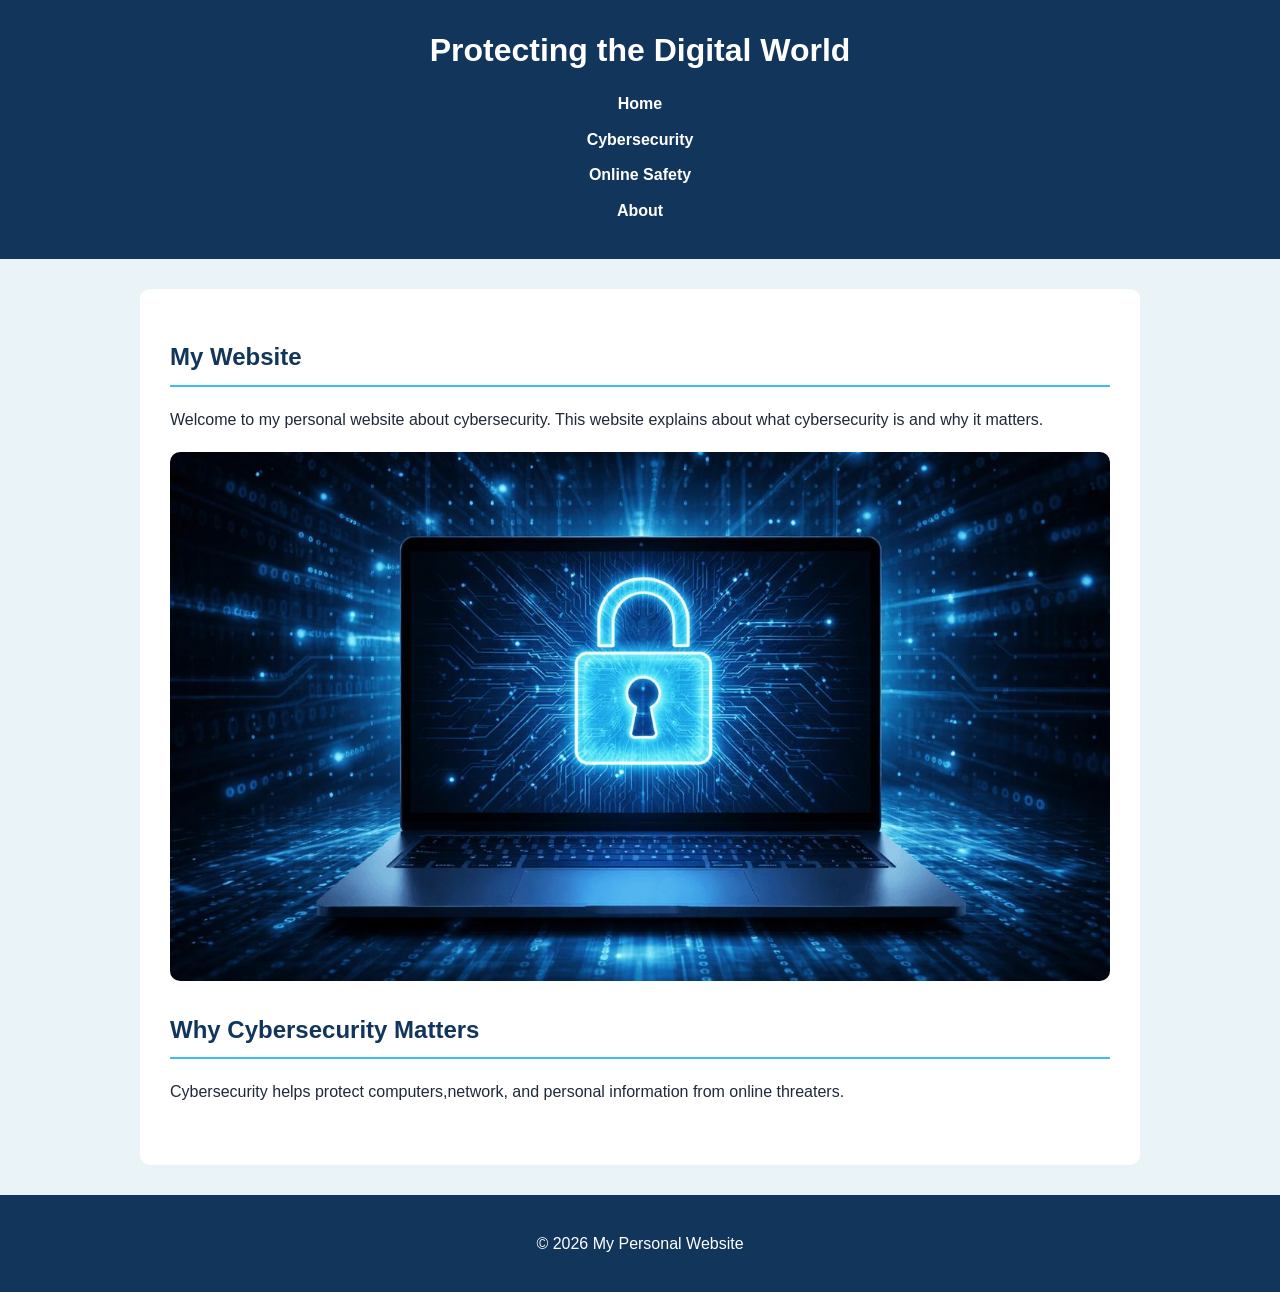
<file: index.html>
<!DOCTYPE html>
<html lang="en">
<head>
  <meta charset="UTF-8">
  <meta name="viewpoint" content="width=device-width, initial-scale=1.0">
  <title>Cybersecurity</title>
  <link href="style.css" rel="stylesheet" />
</head>
<body>

  <header>
    <h1>Protecting the Digital World</h1>

    <nav>
      <ul>
        <li><a href="index.html">Home</a></li>
        <li><a href="Cybersecurity.html">Cybersecurity</a></li>
        <li><a href="safety.html">Online Safety</a></li>
        <li><a href="about.html">About</a></li>
      </ul>
    </nav>
  </header>

  <main>
    <section>
      <h2>My Website</h2>

      <p>
        Welcome to my personal website about cybersecurity. This website explains about what cybersecurity is and why it matters.
      </p>
      
      <img src="cybersecurity_1.jpg"
           alt="Cybersecurity">
      
    </section>

    <section>
      <h2>Why Cybersecurity Matters</h2>

      <p>
        Cybersecurity helps protect computers,network, and personal information from online threaters.
      </p>
    </section>
  </main>

  <footer>
    <p>&copy; 2026 My Personal Website</p>
  </footer>
  
</body>
</html>
</file>
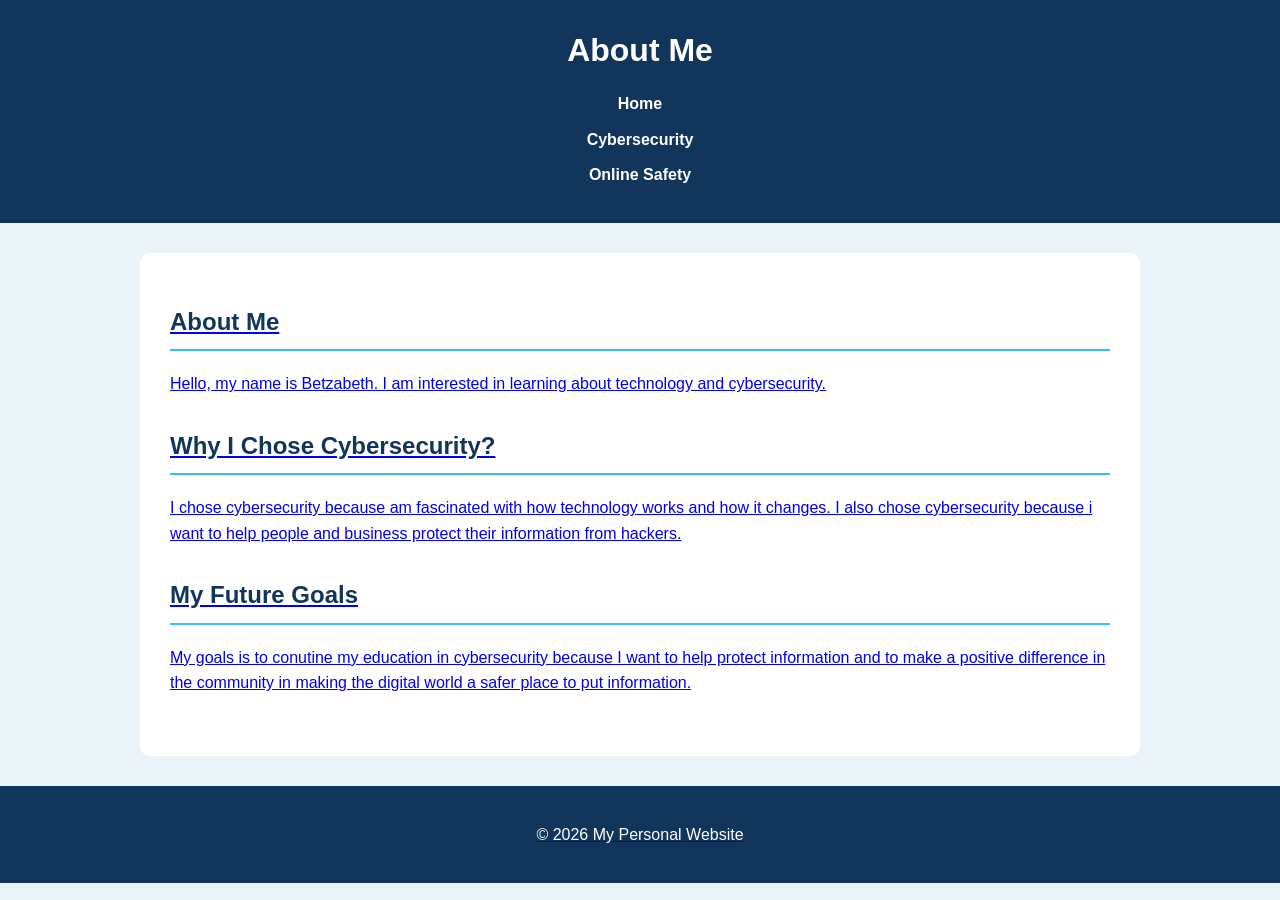
<file: about.html>
<!DOCTYPE html>
<html lang="en">
<head>
  <mneta charset="UTF-8">
  <meta name="viewport" content="width=device-width, initial-scale=1.0">
    <title>About Me</title>
    <link href="style.css" rel="stylesheet" />
</head>
<body>

  <header>
    <h1>About Me</h1>

    <nav>
      <ul>
        <li><a href="index.html">Home</a></li>
        <li><a href="Cybersecurity.html">Cybersecurity</a></li>
        <li><a href="safety.html">Online Safety</a></li>
        <li><a href="about.html"About Me</a></li>
      </ul>
    </nav>
  </header>

  <main>
    <section>
      <h2>About Me</h2>

      <p>
        Hello, my name is Betzabeth. I am interested in learning about technology and cybersecurity. 
      </p>
    </section>

    <section>
      <h2>Why I Chose Cybersecurity?</h2>

      <p>
        I chose cybersecurity because am fascinated with how technology works and how it changes. I also chose cybersecurity because i want to help people and business protect their information from hackers.
      </p>

    </section>

    <section>
      <h2>My Future Goals</h2>
      <p>
        My goals is to conutine my education in cybersecurity because I want to help protect information and to make a positive difference in the community in making the digital world a safer place to put information.
      </p>
    </section>
  </main>

  <footer>
    <p>&copy; 2026 My Personal Website</p>
  </footer>
</body>
</file>
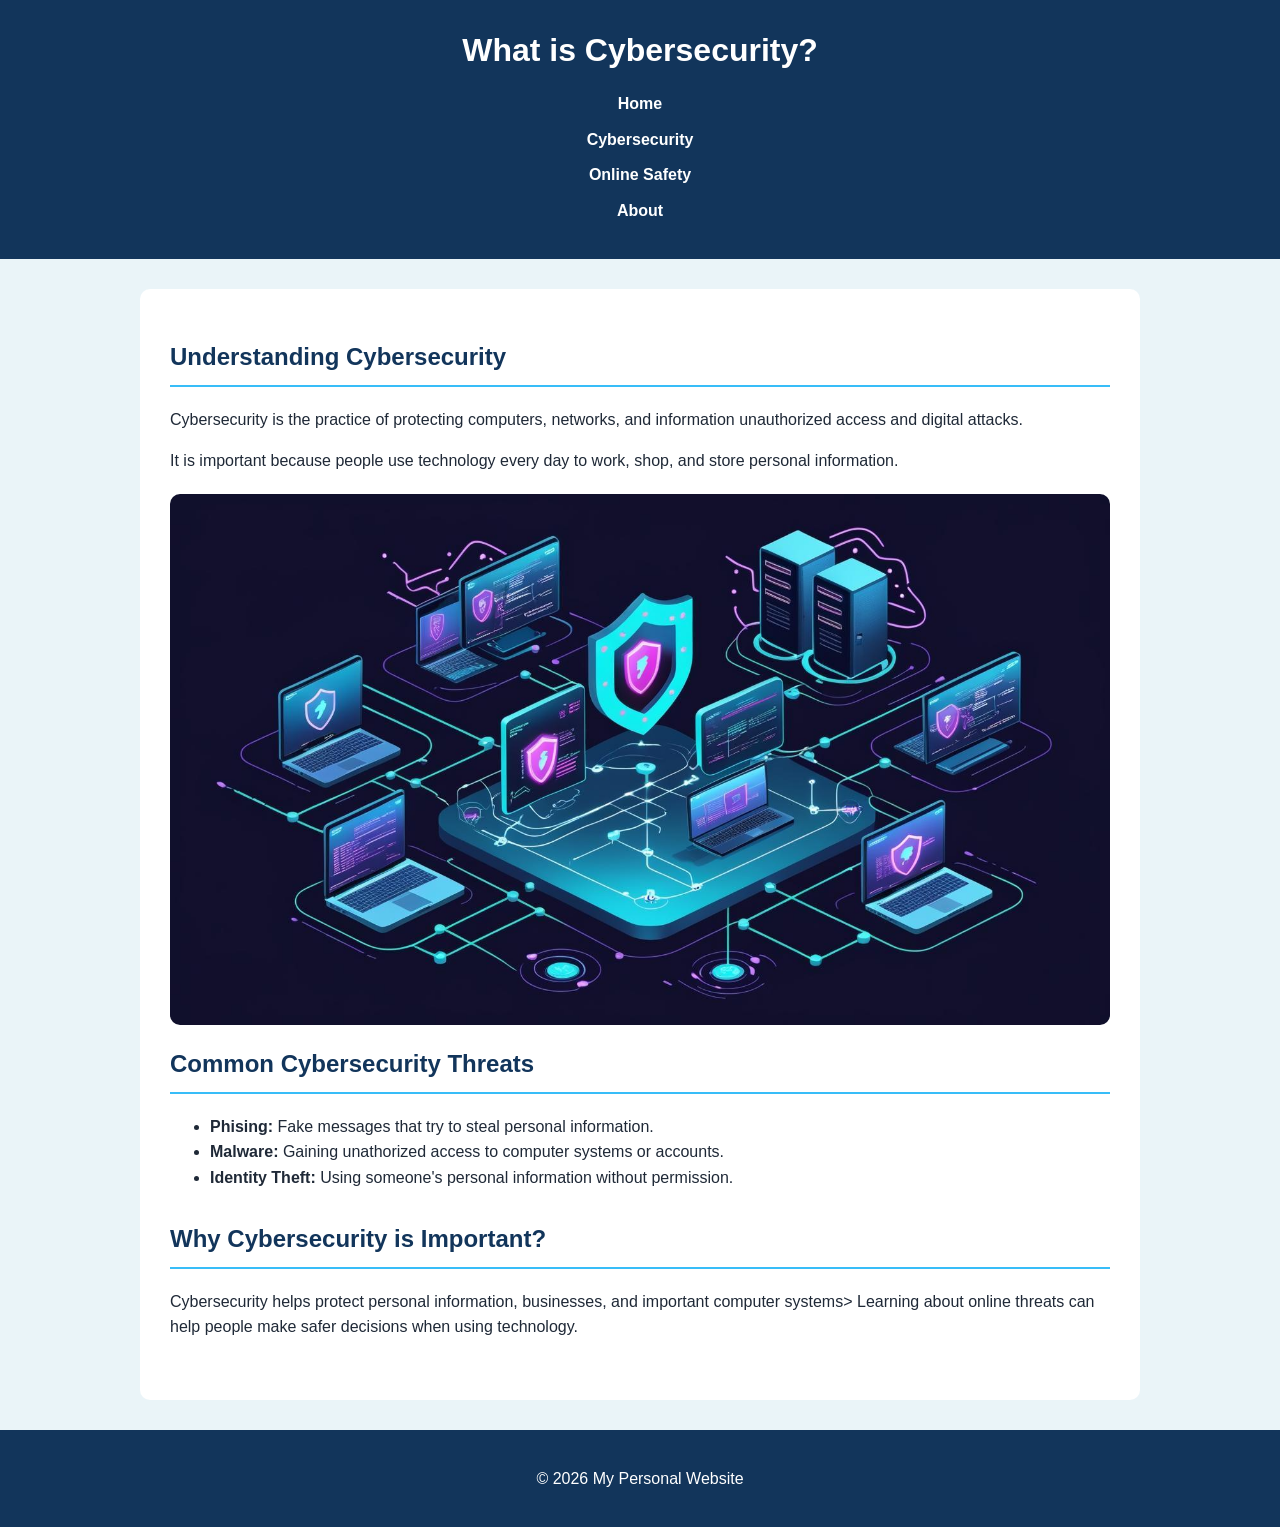
<file: Cybersecurity.html>
<!DOCTYPE html>
<html lang="en">
<head>
  <meta charset="UTF-8">
  <meta name="viewport" content="width=device-width, initial-scale=1.0">
  <title>What is Cybersecurity?</title>
  <link href="style.css" rel="stylesheet" />
</head>
<body>

  <header>
    <h1>What is Cybersecurity?</h1>

    <nav>
      <ul>
        <li><a href="index.html">Home</a></li>
        <li><a href="Cybersecurity.html">Cybersecurity</a></li>
        <li><a href="safety.html">Online Safety</a></li>
        <li><a href="about.html">About</a></li>
      </ul>
    </nav>
  </header>

  <main>
    <section>
      <h2>Understanding Cybersecurity</h2>

      <p>
         Cybersecurity is the practice of protecting computers, networks, and information unauthorized access and digital attacks.
      </p>

      <p>
        It is important because people use technology every day to work, shop, and store personal information.
      </p>

      <img src="cybersecurity_2.jpg"
           alt="cybersecurity"
    </section>

    <section>
      <h2>Common Cybersecurity Threats</h2>

      <ul>
        <li>
          <strong>Phising:</strong>
          Fake messages that try to steal personal information.
        </li>

        <li>
          <strong>Malware:</strong>
          Gaining unathorized access to computer systems or accounts.
        </li>

        <li>
          <strong>Identity Theft:</strong>
          Using someone's personal information without permission.
        </li>
      </ul>
    </section>

    <section>
      <h2>Why Cybersecurity is Important?</h2>

      <p>
        Cybersecurity helps protect personal information, businesses, and important computer systems> Learning about online threats can help people make safer decisions when using technology.
      </p>
    </section>
  </main>

  <footer>
    <p>&copy; 2026 My Personal Website</p>
  </footer>
</body>
</file>
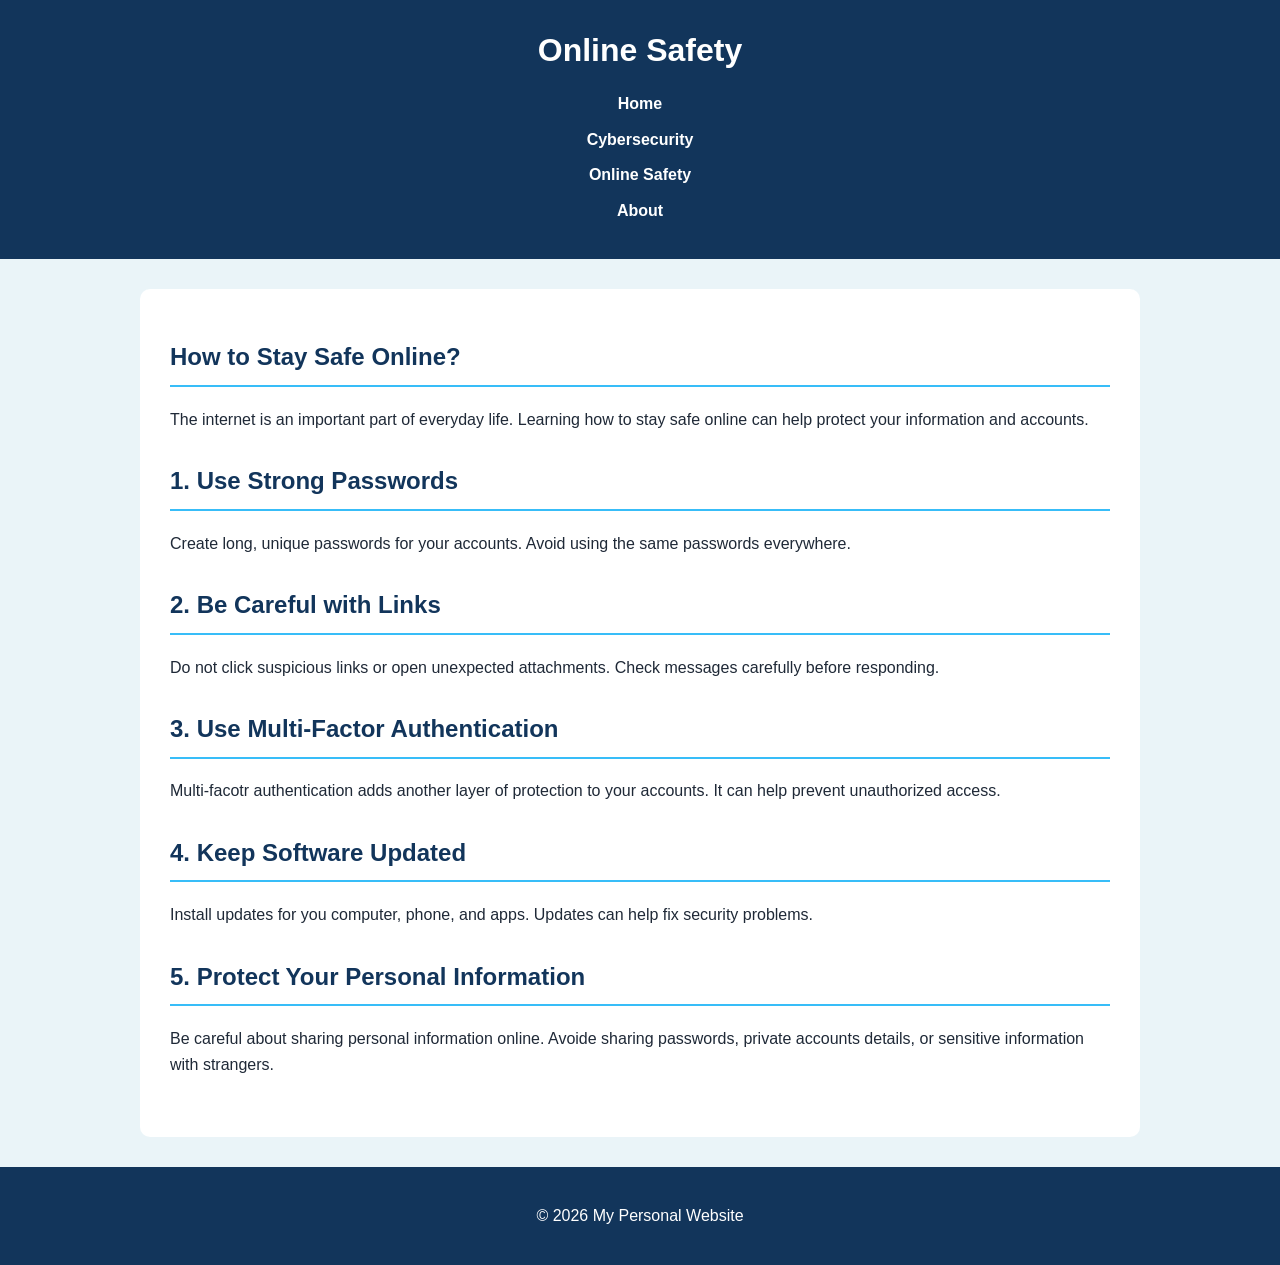
<file: safety.html>
<!DOCTYPE html>
<html lang="eng">
  <head>
    <meta charset="UTF-8">
    <meta name="viewpoint" content="width=device-width, initial-scale=1.0">
    <title>Online Safety</title>
    <link href="style.css" rel="stylesheet" />
  </head>
  <body>

    <header>
      <h1>Online Safety</h1>

      <nav>
        <ul>
          <li><a href="index.html">Home</a></li>
          <li><a href="Cybersecurity.html">Cybersecurity</a></li>
          <li><a href="safety.html">Online Safety</a></li>
          <li><a href="about.html">About</a></li>
        </ul>
      </nav>
    </header>

    <main>
      <section>
        <h2>How to Stay Safe Online?</h2>

        <p>
          The internet is an important part of everyday life. Learning how to stay safe online can help protect your information and accounts.
        </p>
      </section>

      <section>
        <h2>1. Use Strong Passwords</h2>

        <p>
          Create long, unique passwords for your accounts. Avoid using the same passwords everywhere.
        </p>
      </section>

      <section>
        <h2>2. Be Careful with Links</h2>
        <p>
          Do not click suspicious links or open unexpected attachments. Check messages carefully before responding.
        </p>
      </section>

      <section>
        <h2>3. Use Multi-Factor Authentication</h2>

        <p>
          Multi-facotr authentication adds another layer of protection to your accounts. It can help prevent unauthorized access.
        </p>
      </section>

      <section>
        <h2>4. Keep Software Updated</h2>

        <p>
          Install updates for you computer, phone, and apps. Updates can help fix security problems.
        </p>
      </section>

      <section>
        <h2>5. Protect Your Personal Information</h2>

        <p>
          Be careful about sharing personal information online. Avoide sharing passwords, private accounts details, or sensitive information with strangers.
        </p>
      </section>
    </main>

    <footer>
      <p>&copy; 2026 My Personal Website</p>
    </footer>
  </body>
</file>
<file: style.css>
/* My Personal Website */

* {
  box-sizing: border-box;
}

body {
  font-family: Arial, sans-serif;
  margin: 0;
  background-color: #eaf4f8;
  color: #1f2937;
  line-height: 1.6;
}

header {
  background-color: #12355b;
  color: white;
  padding: 25px;
  text-align: center;
}

header h1 {
  margin: 0 0 15px;
}

nav ul {
  list-style-type: none;
  padding: 0;
  margin: 0;
}

nav li {
  display: block;
  margin: 10px;
}

nav a {
  color: white;
  text-decoration: none;
  font-weight: bold;
}

nav a:hover {
  color: #7dd3fc;
}

main {
  max-width: 1000px;
  margin: 30px auto;
  padding: 30px;
  background-color: white;
  border-radius: 10px;
}

section {
  margin-bottom: 30px;
}

h2 {
  color: #12355b;
  border-bottom: 2px solid #38bdf8;
  padding-bottom: 8px;
}

img {
  max-width: 100%;
  height: auto;
  display: block;
  margin: 20px auto;
  border-radius: 10px;
}

footer {
  background-color: #12355b;
  color: white;
  text-align: center;
  padding: 20px;
}

@media (max-width: 600px) {
  main {
    margin: 15px;
    padding: 20px;
  }

nav li {
  display: block;
  margin: 10px;
}
</file>
